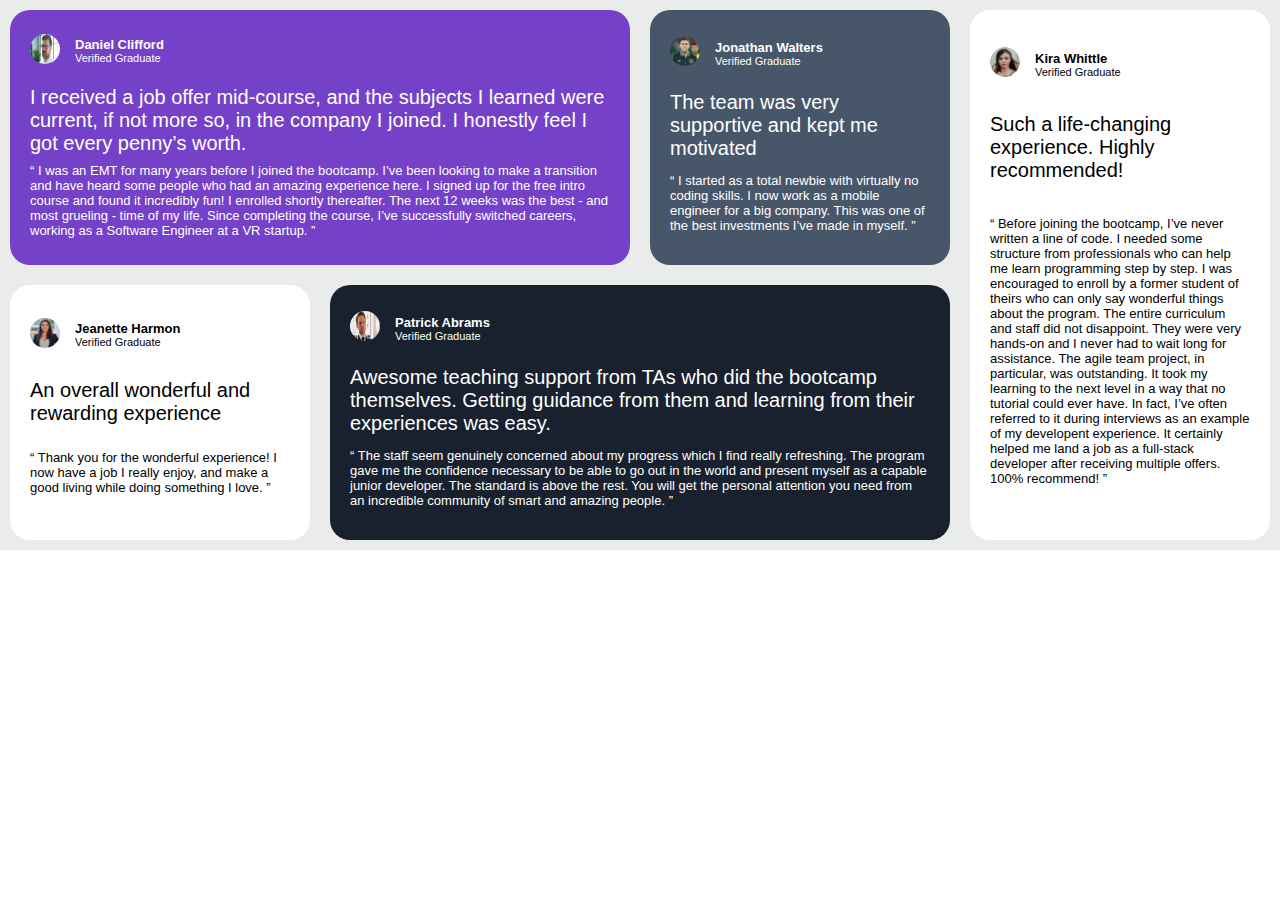
<file: Grid/Index.html>
<!DOCTYPE html>
<html lang="en">
<head>
    <meta charset="UTF-8">
    <meta name="viewport" content="width=device-width, initial-scale=1.0">
    <title>Grid Tempplates</title>
    <link rel="stylesheet" href="styles.css">
</head>
<body>
    <div class="main">
        <article class="template1 font">
            <div class="flex">
              <div>
                <img  src="./daniel.jpg" alt="daniel clifford">
              </div>
              <div>
                <h2 class="name">Daniel Clifford</h2>
                <p class="position">Verified Graduate</p>
              </div>
            </div>
            <p class="p1">
              I received a job offer mid-course, and the subjects I learned were current, if not more so,
              in the company I joined. I honestly feel I got every penny’s worth.
            </p>
            <p class="p2">
              “ I was an EMT for many years before I joined the bootcamp. I’ve been looking to make a
              transition and have heard some people who had an amazing experience here. I signed up
              for the free intro course and found it incredibly fun! I enrolled shortly thereafter.
              The next 12 weeks was the best - and most grueling - time of my life. Since completing
              the course, I’ve successfully switched careers, working as a Software Engineer at a VR startup. ”
            </p>
        </article>
        <article class="template2 font">
            <div class="flex">
              <div>
                <img src="./jonathan.jpg" alt="Jonathan Walters">
              </div>
              <div>
                <h2 class="name">Jonathan Walters</h2>
                <p class="position">Verified Graduate</p>
              </div>
            </div>
            <p class="p1">
              The team was very supportive and kept me motivated
            </p>
            <p class="p2">
              “ I started as a total newbie with virtually no coding skills. I now work as a mobile engineer
              for a big company. This was one of the best investments I’ve made in myself. ”
            </p>
        </article>
        <article class="template3 font">
            <div class="flex">
              <div>
                <img src="./jeanette.jpg" alt="Jeanette Harmon">
              </div>
              <div>
                <h2 class="name">Jeanette Harmon</h2>
                <p class="position">Verified Graduate</p>
              </div>
            </div>
            <p class="p1">
              An overall wonderful and rewarding experience</p>
            <p class="p2">
              “ Thank you for the wonderful experience! I now have a job I really enjoy, and make a good living
              while doing something I love. ”
            </p>
        </article>
        <article class="template4 font">
            <div class="flex">
              <div>
                <img src="./kira.png" alt="Kira Whittle">
              </div>
              <div>
                <h2 class="name">Kira Whittle</h2>
                <p class="position">Verified Graduate</p>
              </div>
            </div>
            <p class="p1">
              Such a life-changing experience. Highly recommended!
            </p>
            <p class="p2">
              “ Before joining the bootcamp, I’ve never written a line of code. I needed some structure from
              professionals who can help me learn programming step by step. I was encouraged to enroll by a former
              student of theirs who can only say wonderful things about the program. The entire curriculum and staff
              did not disappoint. They were very hands-on and I never had to wait long for assistance. The agile team
              project, in particular, was outstanding. It took my learning to the next level in a way that no tutorial
              could ever have. In fact, I’ve often referred to it during interviews as an example of my developent
              experience. It certainly helped me land a job as a full-stack developer after receiving multiple offers.
              100% recommend! ”
            </p>
        </article>
        <article class="template5 font">
            <div class="flex">
              <div>
                <img class="border-primary-400" src="./partick.jpg" alt="Patrick Abrams">
              </div>
              <div>
                <h2 class="name">Patrick Abrams</h2>
                <p class="position">Verified Graduate</p>
              </div>
            </div>
            <p class="p1">
              Awesome teaching support from TAs who did the bootcamp themselves. Getting guidance from them and
              learning from their experiences was easy.
            </p>
            <p class="p2">
              “ The staff seem genuinely concerned about my progress which I find really refreshing. The program
              gave me the confidence necessary to be able to go out in the world and present myself as a capable
              junior developer. The standard is above the rest. You will get the personal attention you need from
              an incredible community of smart and amazing people. ”
            </p>
        </article>
    </div>
</body>
</html>
</file>
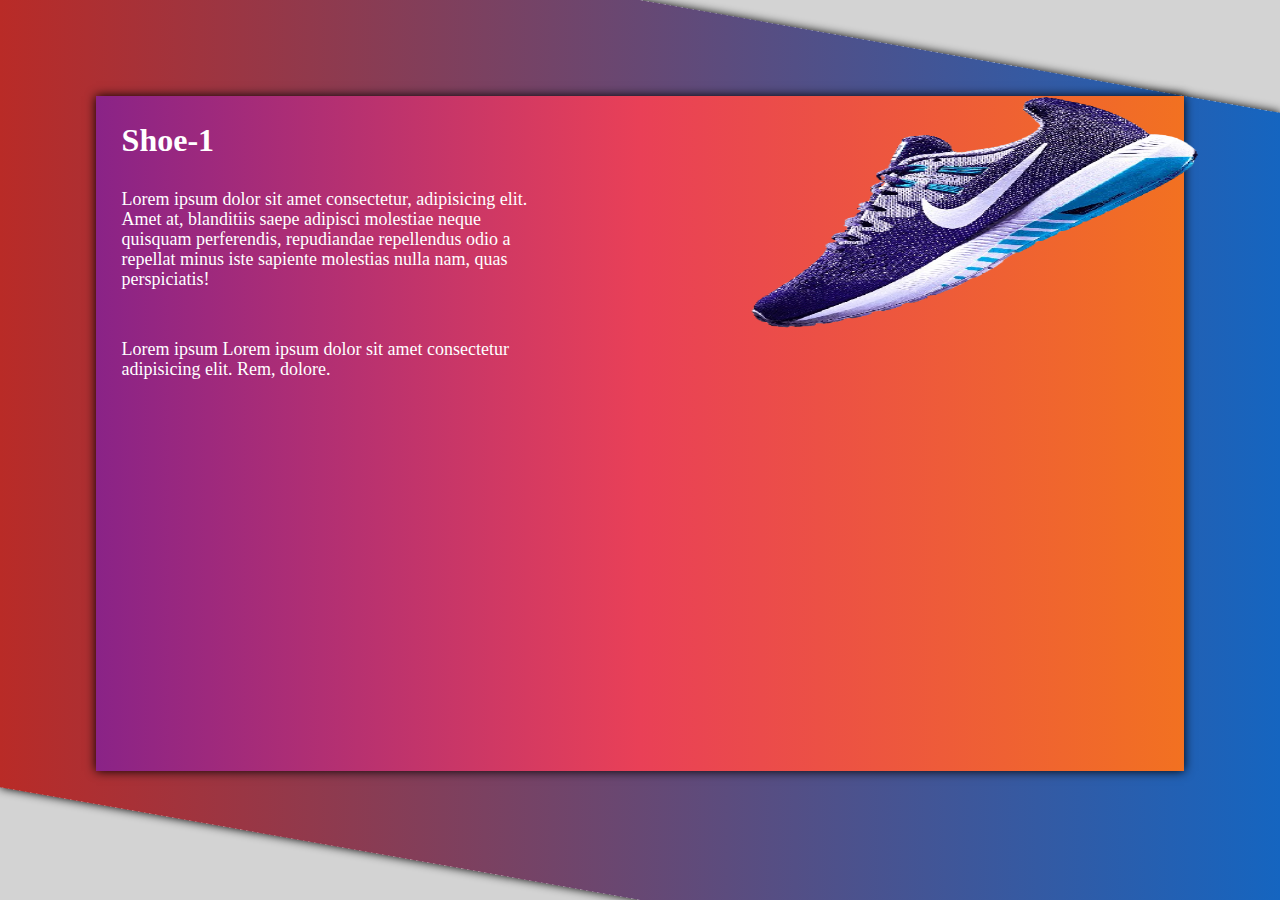
<file: ShoesUI/index.html>
<!DOCTYPE html>
<html lang="en">
  <head>
    <meta charset="UTF-8" />
    <meta http-equiv="X-UA-Compatible" content="IE=edge" />
    <meta name="viewport" content="width=device-width, initial-scale=1.0" />
    <title>Document</title>
    <link rel="stylesheet" href="Styles.css">
</head>
<body>
    <div class="container">
      <div class="shoe" style=" background: linear-gradient(to right, #8a2387, #e94057, #f27121);">
        <div class="des">
          <h1>Shoe-1</h1>
          <p>
            Lorem ipsum dolor sit amet consectetur, adipisicing elit. Amet at,
            blanditiis saepe adipisci molestiae neque quisquam perferendis,
            repudiandae repellendus odio a repellat minus iste sapiente
            molestias nulla nam, quas perspiciatis!
          </p>
          <p>
            Lorem ipsum Lorem ipsum dolor sit amet consectetur adipisicing elit.
            Rem, dolore.
          </p>
        </div>
        <img class="shoe-1" src="shoe.png"  alt="shoe1">
      </div>
    </div>
  </body>
</html>
</file>
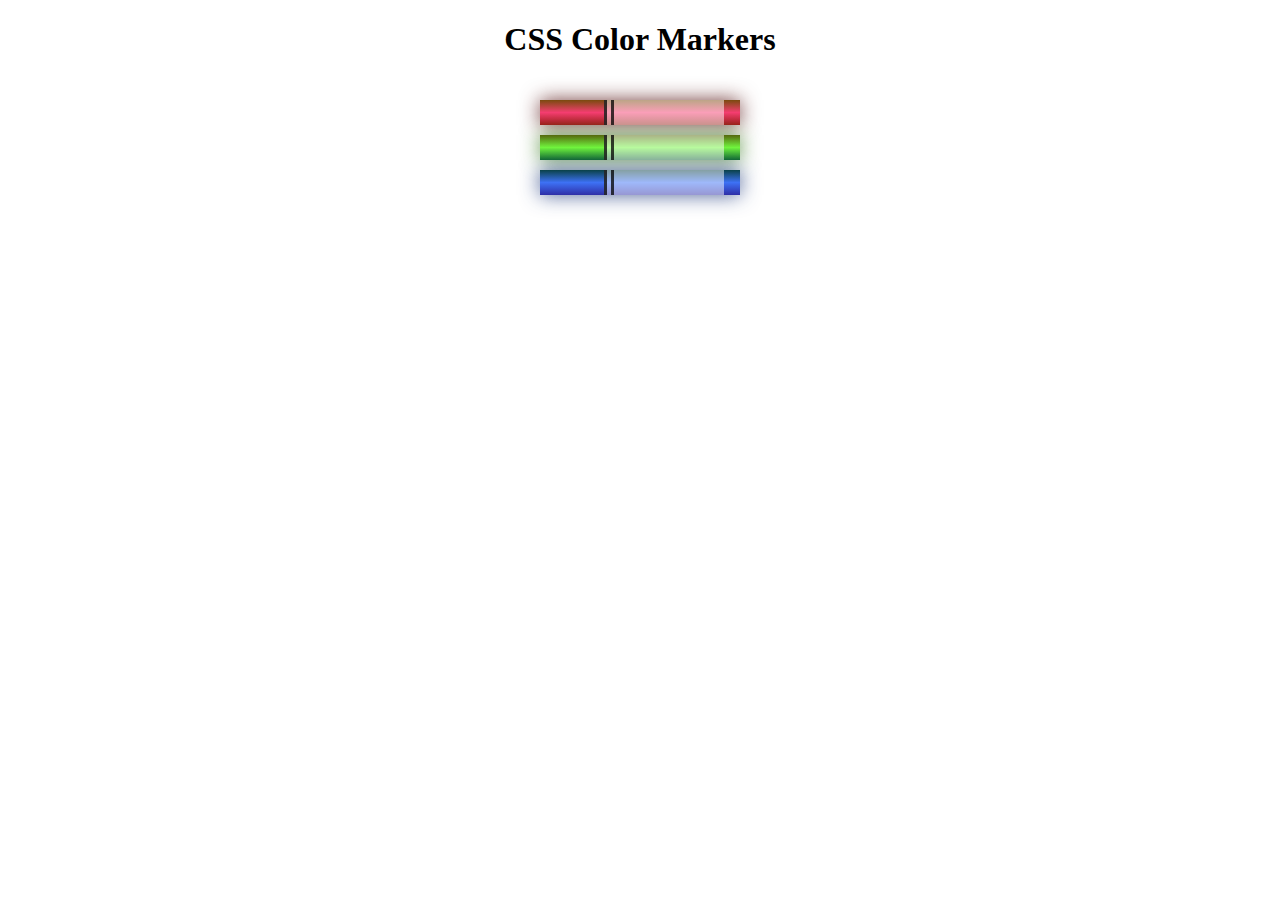
<file: ColorMarkers/Marker.html>
<!DOCTYPE html>
<html lang="en">
  <head>
    <meta charset="utf-8">
    <meta name="viewport" content="width=device-width, initial-scale=1.0">
    <title>Colored Markers</title>
    <link rel="stylesheet" href="styles.css">
  </head>
  <body>
    <h1>CSS Color Markers</h1>
    <div class="container">
      <div class="marker red">
        <div class="cap"></div>
        <div class="sleeve"></div>
      </div>
      <div class="marker green">
        <div class="cap"></div>
        <div class="sleeve"></div>
      </div>
      <div class="marker blue">
        <div class="cap"></div>
        <div class="sleeve"></div>
      </div>
    </div>
  </body>
</html>
</file>
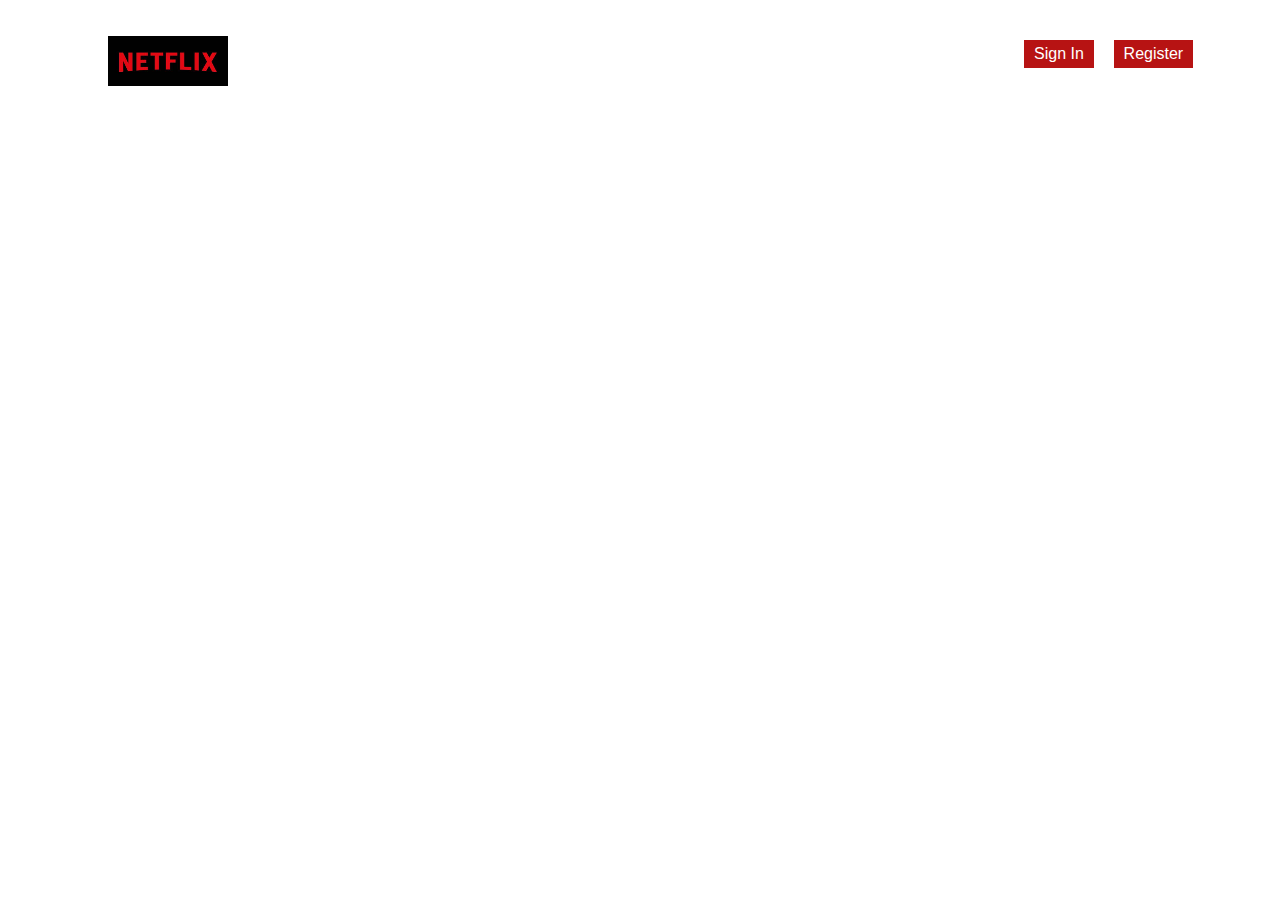
<file: Netflix Front/Front.html>
<!DOCTYPE html>
<html lang="en">
<head>
    <meta charset="UTF-8">
    <meta name="viewport" content="width=device-width, initial-scale=1.0">
    <title>Netflix</title>
    <link rel="stylesheet" href="styles.css">
</head>
<body>
    <div class="bg-image"></div>
    
    <nav>
        <img src="OIP.jpg" alt="Netflix logo">
        <button id="button1" class="button">Sign In</button>
        <button id="button2" class="button">Register</button>
    </nav>
    
   <div class="bg-text">
        <p id="one">Unlimited movies, TV shows and more.</p>
        <p id="two">Watch anywhere. cancel anytime.</p>
        <p id="three">Ready to watch? Enter your email to create or access your account.</p>
    </div>
</body>
</html>
</file>
<file: Grid/styles.css>
*{
    margin: 0;
    padding: 0;
    box-sizing: border-box;
}

.main{
    display: flex;
    display: grid;
    flex-wrap: wrap;
    grid-template-columns: 25% 25% 25% 25%;
    grid-template-rows: 50% 50%;
    height: 550px;
    background-color: rgb(234, 236, 236);
}

.template1{
    display: grid;
    grid-area: 1/1/2/3;
    background-color: #7541c8;
    color: white;
}

.template2{
    display: grid;
    grid-area:1/3/2/4;
    background-color: #48566A;
    color: white;
}

.template3{
    display: grid;
    grid-area:2/1/2/2;
    background-color: white;
    color: black;
}

.template4{
    display: grid;
    grid-area:1/4/3/5;
    background-color: white;
    color: black;
}

.template5{
    display: grid;
    grid-area:2/2/3/4;
    background-color: #19212E;
    color: white;
}

.font{
    padding: 20px;
    margin: 10px;
    border-radius: 20px;
    font-family: sans-serif;
}

.font img{
    height: 30px;
    width: 30px;
    border: 0px;
    border-radius: 100px;  
    margin-right: 15px;
}

.flex{
    display: flex;
    align-items: center;
    padding-bottom: 15px;
}

.name{
    font-size: 13px;
}

.position{
    font-size: 11px;
}

.p1{
    font-size: 20px;
}

.p2{
    font-size: 13px;
}
</file>
<file: ShoesUI/Styles.css>
* {
    margin: 0;
    padding: 0;
    box-sizing: border-box;
  }
  body {
    background-color: lightgrey;
  }
  .container {
    width: 100%;
    height: 100vh;
    position: relative;
    overflow: hidden;
  }
  .container::after{
  content: "";
  position: absolute;
  inset: 0;
  transform: skewY(10deg);
  background: linear-gradient(to right, #b92b27, #1565c0);
  z-index: -1;
  box-shadow: 0px 0px 10px black ;
  }
  .shoe {
    width: 85%;
    height: 75%;
    padding: 2%;
    margin: auto;
    margin-top: 7.5%;
    box-shadow: 0px 0px 10px black ;
  }
  .des {
    max-width: 40%;
    color: white;
  }
  .des > h1 {
    font-size: xx-large;
    margin-bottom: 30px;
  }
  .des > p {
    font-size: large;
    margin-bottom: 50px;
    line-height: 20px;
  }
  .shoe-1 {
    position: absolute;
    right: 0px;
    top: 10%;
    width: 600px;
    height: 300px;
  }
  .shoe-1:hover{
    right: 0px;
    top: 15px;
    width: 900px;
    height: 600px;
  }
</file>
<file: ColorMarkers/styles.css>
h1 {
    text-align: center;
  }
  
  .container {
    background-color: rgb(255, 255, 255);
    padding: 10px 0;
  }
  
  .marker {
    width: 200px;
    height: 25px;
    margin: 10px auto;
  }
  
  .cap {
    width: 60px;
    height: 25px;
  }
  
  .sleeve {
    width: 110px;
    height: 25px;
    background-color: rgba(255, 255, 255, 0.5);
    border-left: 10px double rgba(0, 0, 0, 0.75);
  }
  
  .cap, .sleeve {
    display: inline-block;
  }
  
  .red {
    background: linear-gradient(rgb(122, 74, 14), rgb(245, 62, 113), rgb(162, 27, 27));
    box-shadow: 0 0 20px 0 rgba(83, 14, 14, 0.8);
  }
  
  .green {
    background: linear-gradient(#55680D, #71F53E, #116C31);
    box-shadow: 0 0 20px 0 #3B7E20CC;
  }
  
  .blue {
    background: linear-gradient(hsl(186, 76%, 16%), hsl(223, 90%, 60%), hsl(240, 56%, 42%));
    box-shadow: 0 0 20px 0 hsl(223, 59%, 31%, 0.8);
  }
</file>
<file: Netflix Front/styles.css>
body, html{
    height: 100%;
}
.bg-image{
    background-image: url(https://th.bing.com/th/id/OIP.0u2ynz-XDDaq3suwHtC7eQHaEK?rs=1&pid=ImgDetMain);
    
  filter: blur(4px);
  height: 100%;
  background-position: center;
  background-size: cover;
}
.bg-text {
    color: white;
    font-weight: bold;
    font: arial;
    position: absolute;
    top: 30%;
    left: 21%;
    text-align: center;

  }
img{
    top: 4%;
    width: 120px;
    height: 50px;
    padding-left: 100px ;
    position: absolute;
}
#one{
    font-size: 40px;
}
#two{
    font-size:25px;
}
#three{
    font-size: 10px;
}
#button1{
    position: absolute;
    left: 80%;
    top: 40px;
}
#button2{
    position: absolute;
    left: 87%;
    top: 40px;
}
.button {
    background-color: rgb(183, 19, 19); /* Green */
    border: none;
    color: white;
    padding: 5px 10px;
    text-align: center;
    text-decoration: none;
    font-size: 16px;
}
button:hover{
    color: black;
}
button:active{
    color: rgb(216, 16, 16);
}
</file>
